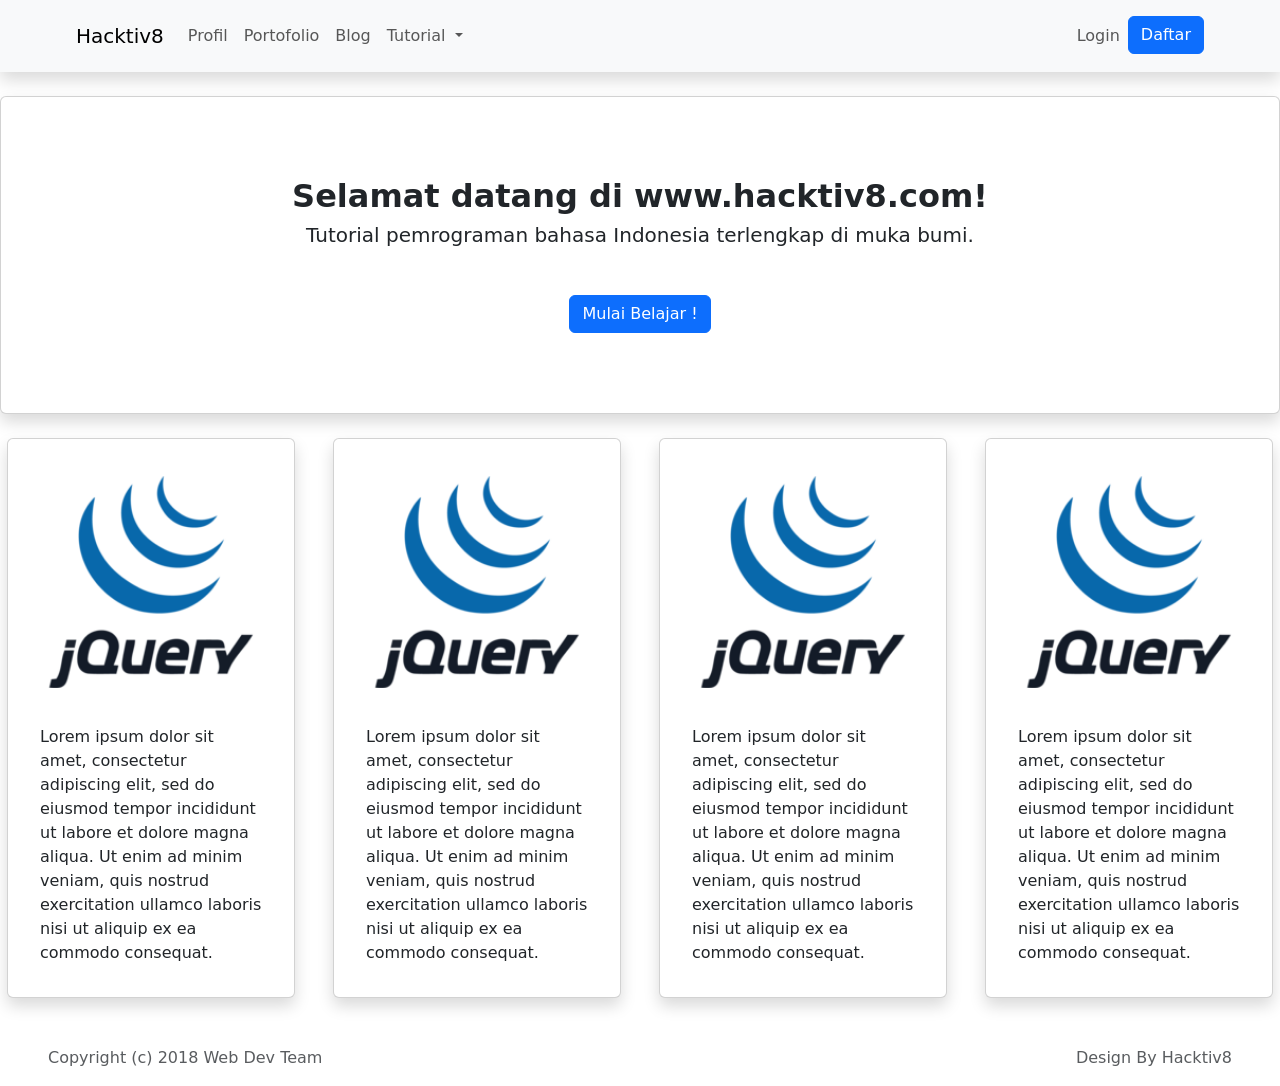
<file: Sesi 1-4/index.html>
<!DOCTYPE html>
<head>
    <link href="https://cdn.jsdelivr.net/npm/bootstrap@5.1.3/dist/css/bootstrap.min.css" rel="stylesheet" integrity="sha384-1BmE4kWBq78iYhFldvKuhfTAU6auU8tT94WrHftjDbrCEXSU1oBoqyl2QvZ6jIW3" crossorigin="anonymous">
    <title>Fahrian Ramaditiya - INPG-KS03-002</title>
</head>
<body>
  <nav class="navbar navbar-expand-lg navbar-light bg-light shadow p-3">
    <div class="container-fluid mx-5">
      <a class="navbar-brand" href="#">Hacktiv8</a>
      <button class="navbar-toggler" type="button" data-bs-toggle="collapse" data-bs-target="#navbarNav" aria-controls="navbarNav" aria-expanded="false" aria-label="Toggle navigation">
        <span class="navbar-toggler-icon"></span>
      </button>
      <div class="collapse navbar-collapse" id="navbarNav">
        <ul class="navbar-nav">
          <li class="nav-item">
            <a class="nav-link" aria-current="page" href="index.html">Profil</a>
          </li>
          <li class="nav-item">
            <a class="nav-link" href="porto.html">Portofolio</a>
          </li>
          <li class="nav-item">
            <a class="nav-link" href="blog.html">Blog</a>
          </li>
          <li class="nav-item dropdown">
            <a class="nav-link dropdown-toggle" href="#" id="navbarDropdown" role="button" data-bs-toggle="dropdown" aria-expanded="false">
              Tutorial
            </a>
            <ul class="dropdown-menu" aria-labelledby="navbarDropdown">
              <li><a class="dropdown-item" href="#">HTML</a></li>
              <li><a class="dropdown-item" href="#">CSS</a></li>
              <!-- <li><hr class="dropdown-divider"></li> -->
              <li><a class="dropdown-item" href="#">Javascript</a></li>
              <li><a class="dropdown-item" href="#">JQuery</a></li>
              <li><a class="dropdown-item" href="#">Codeigniter</a></li>
            </ul>
          </li>
        </ul>
        <div class="ms-auto">
          <div class="navbar-nav">
            <div class="nav-item">
              <a class="nav-link" href="#">Login</a>
            </div>
            <div class="nav-item">
              <button class="btn btn-primary">Daftar</button>
            </div>
          </div>
        </div>
        
      </div>
    </div>
  </nav>
  <div class="card text-center my-4 shadow p-3">
    <div class="card-body">
      <div class="my-5">
        <h2 class="card-title fw-bold">Selamat datang di www.hacktiv8.com!</h2>
        <h5 class="card-text mb-5">Tutorial pemrograman bahasa Indonesia terlengkap di muka bumi.</h5>
        <a href="#" class="btn btn-primary">Mulai Belajar !</a>
      </div>
    </div>
  </div>
  <div class="row my-auto">
    <div class="card shadow p-3 mx-auto" style="width: 18rem;">
      <img src="images/jquery.png" class="card-img-top" alt="...">
      <div class="card-body">
        <p class="card-text">Lorem ipsum dolor sit amet, consectetur adipiscing elit, sed do eiusmod tempor incididunt ut labore et dolore magna aliqua. Ut enim ad minim veniam, quis nostrud exercitation ullamco laboris nisi ut aliquip ex ea commodo consequat.</p>
      </div>
    </div>
    <div class="card shadow p-3 mx-auto" style="width: 18rem;">
      <img src="images/jquery.png" class="card-img-top" alt="...">
      <div class="card-body">
        <p class="card-text">Lorem ipsum dolor sit amet, consectetur adipiscing elit, sed do eiusmod tempor incididunt ut labore et dolore magna aliqua. Ut enim ad minim veniam, quis nostrud exercitation ullamco laboris nisi ut aliquip ex ea commodo consequat.</p>
      </div>
    </div>
    <div class="card shadow p-3 mx-auto" style="width: 18rem;">
      <img src="images/jquery.png" class="card-img-top" alt="...">
      <div class="card-body">
        <p class="card-text">Lorem ipsum dolor sit amet, consectetur adipiscing elit, sed do eiusmod tempor incididunt ut labore et dolore magna aliqua. Ut enim ad minim veniam, quis nostrud exercitation ullamco laboris nisi ut aliquip ex ea commodo consequat.</p>
      </div>
    </div>
    <div class="card shadow p-3 mx-auto" style="width: 18rem;">
      <img src="images/jquery.png" class="card-img-top" alt="...">
      <div class="card-body">
        <p class="card-text">Lorem ipsum dolor sit amet, consectetur adipiscing elit, sed do eiusmod tempor incididunt ut labore et dolore magna aliqua. Ut enim ad minim veniam, quis nostrud exercitation ullamco laboris nisi ut aliquip ex ea commodo consequat.</p>
      </div>
    </div>
  </div>
  <div class="d-flex justify-content-between card-footer mt-5">
    <p class="text-muted mx-5">
      Copyright (c) 2018 Web Dev Team
    </p>
    <p class="text-muted mx-5">
      Design By Hacktiv8
    </p>
  </div>
</body>
<footer>
  <script src="https://cdn.jsdelivr.net/npm/bootstrap@5.1.3/dist/js/bootstrap.bundle.min.js" integrity="sha384-ka7Sk0Gln4gmtz2MlQnikT1wXgYsOg+OMhuP+IlRH9sENBO0LRn5q+8nbTov4+1p" crossorigin="anonymous"></script>
</footer>
</html>
</file>
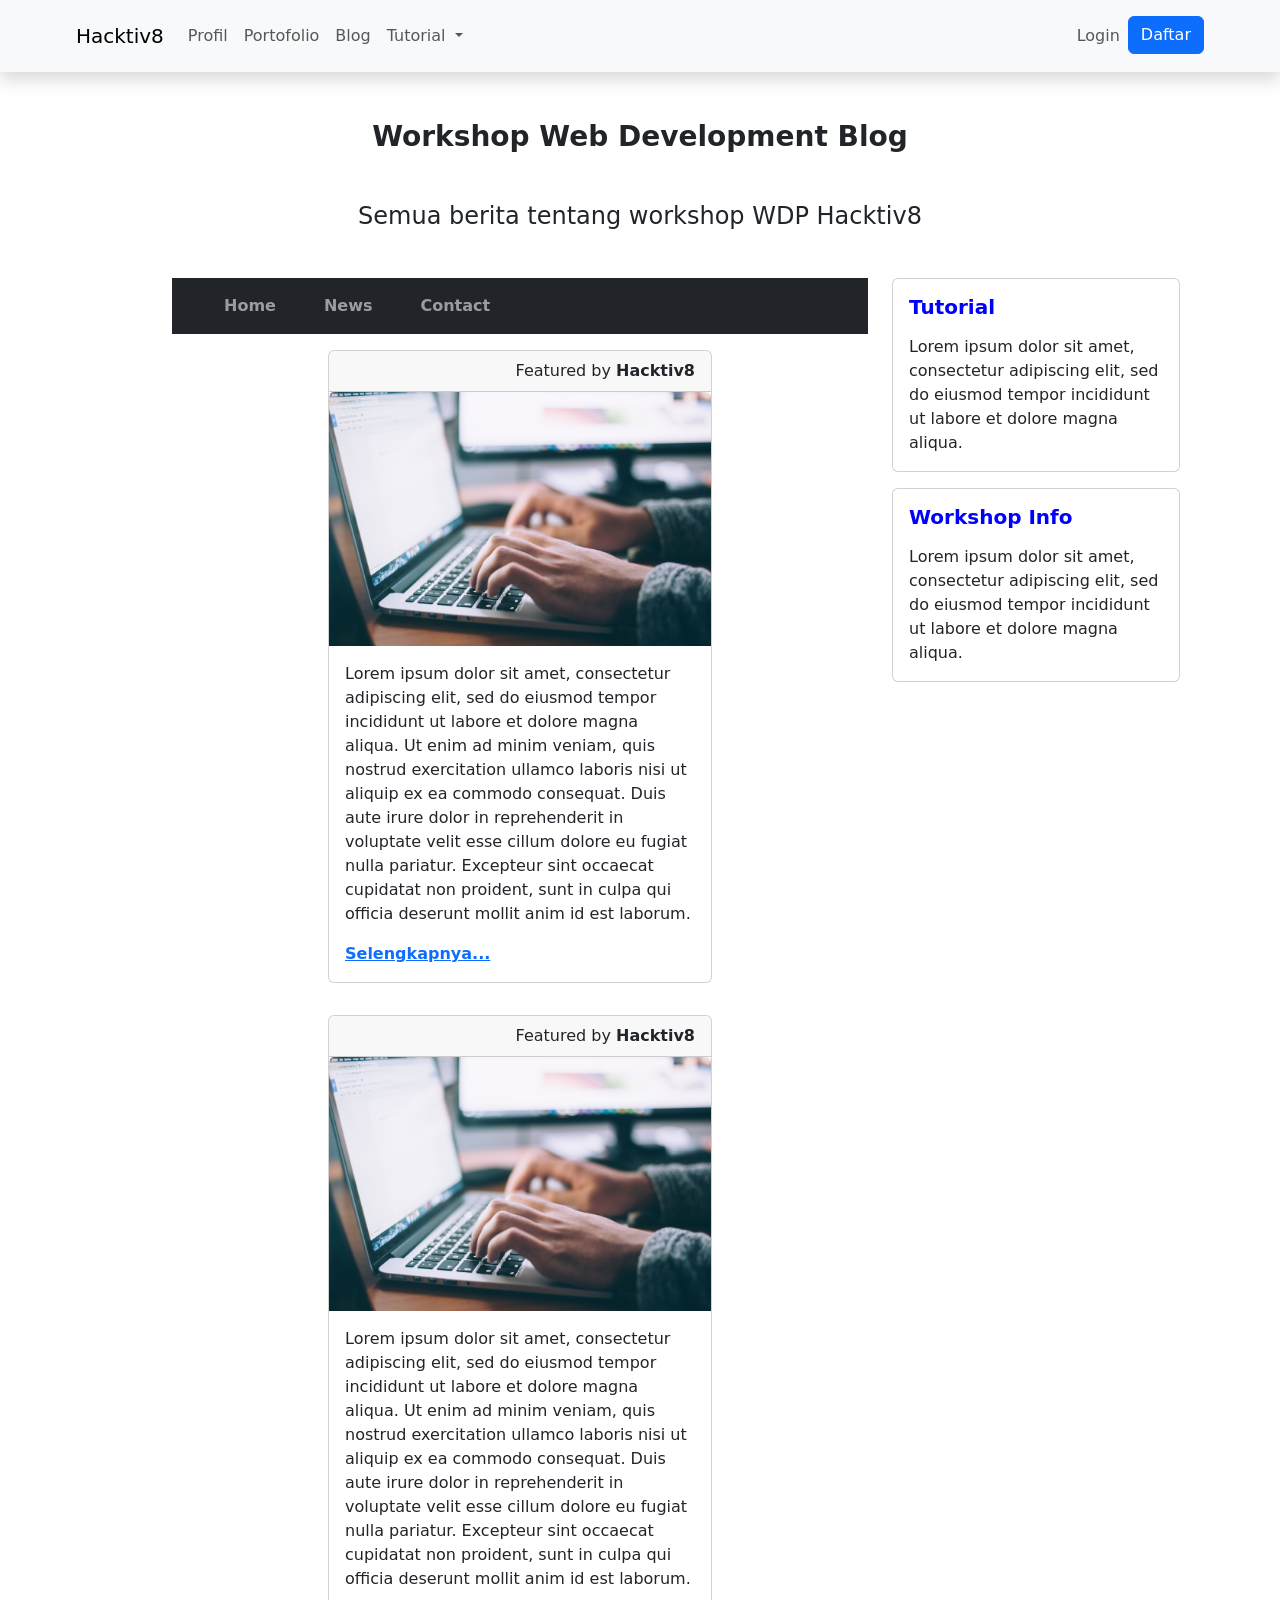
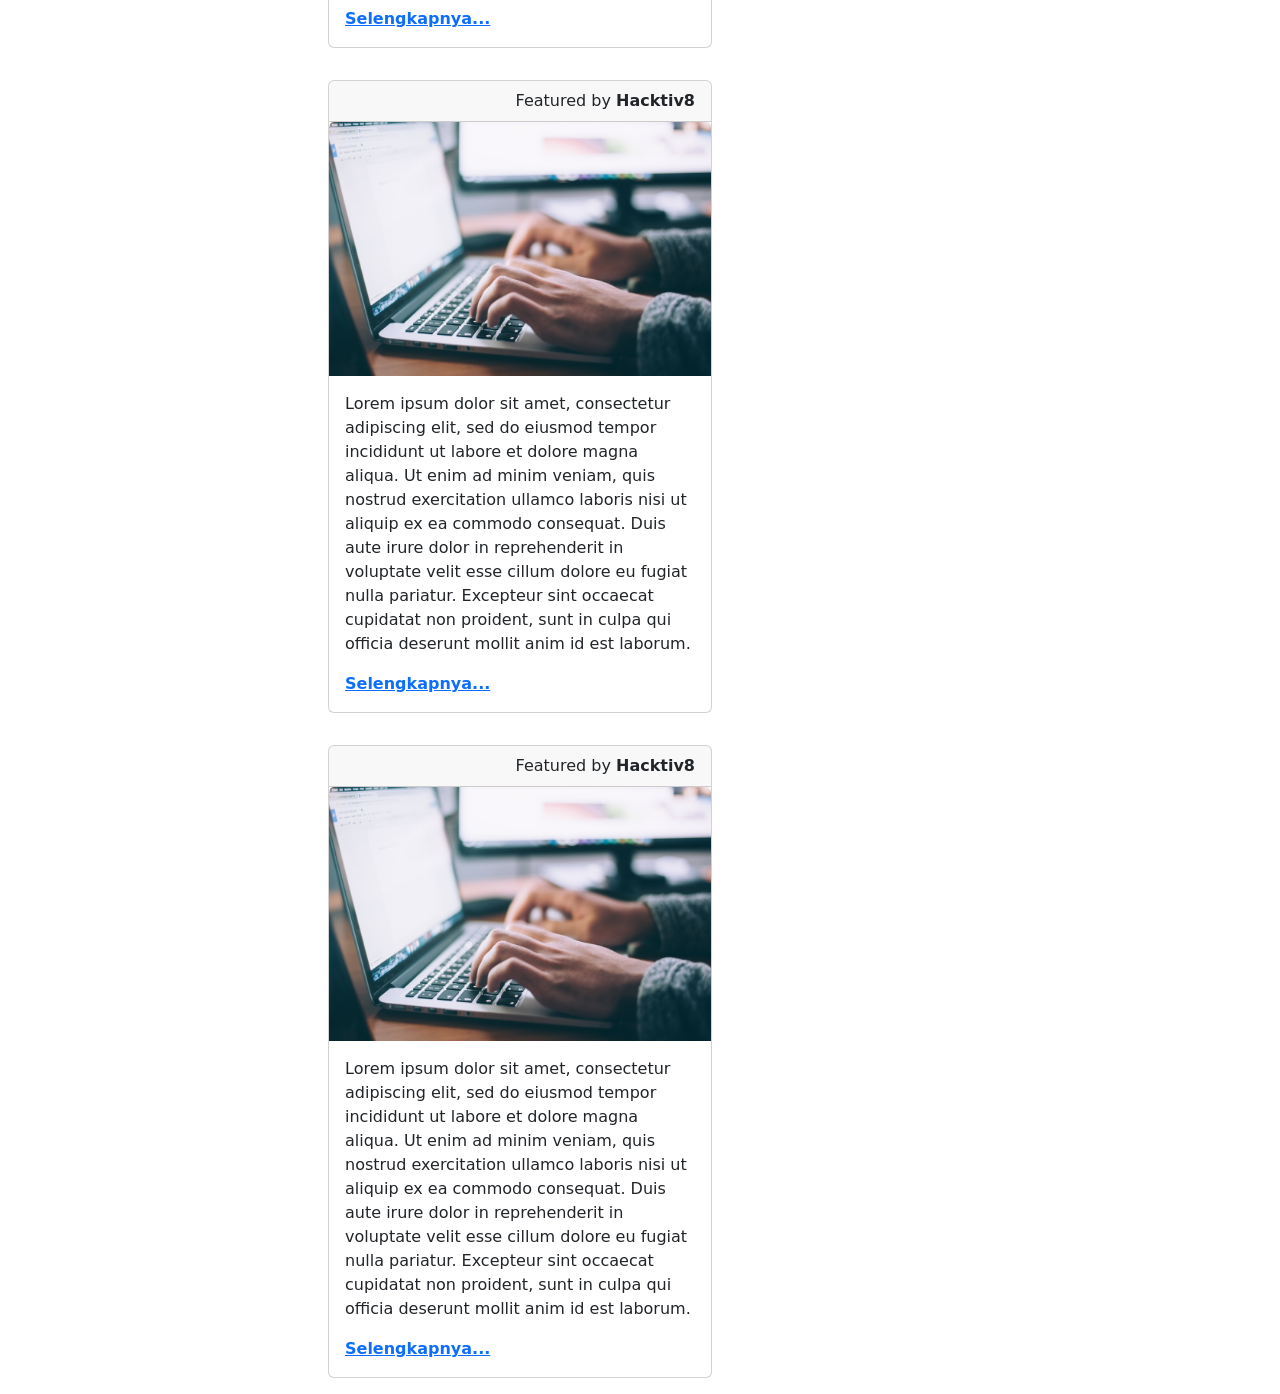
<file: Sesi 1-4/blog.html>
<!DOCTYPE html>
<head>
    <link href="https://cdn.jsdelivr.net/npm/bootstrap@5.1.3/dist/css/bootstrap.min.css" rel="stylesheet" integrity="sha384-1BmE4kWBq78iYhFldvKuhfTAU6auU8tT94WrHftjDbrCEXSU1oBoqyl2QvZ6jIW3" crossorigin="anonymous">
    <title>Fahrian Ramaditiya - INPG-KS03-002</title>
</head>
<body>
  <nav class="navbar navbar-expand-lg navbar-light bg-light shadow p-3">
    <div class="container-fluid mx-5">
      <a class="navbar-brand" href="#">Hacktiv8</a>
      <button class="navbar-toggler" type="button" data-bs-toggle="collapse" data-bs-target="#navbarNav" aria-controls="navbarNav" aria-expanded="false" aria-label="Toggle navigation">
        <span class="navbar-toggler-icon"></span>
      </button>
      <div class="collapse navbar-collapse" id="navbarNav">
        <ul class="navbar-nav">
          <li class="nav-item">
            <a class="nav-link" aria-current="page" href="index.html">Profil</a>
          </li>
          <li class="nav-item">
            <a class="nav-link" href="porto.html">Portofolio</a>
          </li>
          <li class="nav-item">
            <a class="nav-link" href="blog.html">Blog</a>
          </li>
          <li class="nav-item dropdown">
            <a class="nav-link dropdown-toggle" href="#" id="navbarDropdown" role="button" data-bs-toggle="dropdown" aria-expanded="false">
              Tutorial
            </a>
            <ul class="dropdown-menu" aria-labelledby="navbarDropdown">
              <li><a class="dropdown-item" href="#">HTML</a></li>
              <li><a class="dropdown-item" href="#">CSS</a></li>
              <!-- <li><hr class="dropdown-divider"></li> -->
              <li><a class="dropdown-item" href="#">Javascript</a></li>
              <li><a class="dropdown-item" href="#">JQuery</a></li>
              <li><a class="dropdown-item" href="#">Codeigniter</a></li>
            </ul>
          </li>
        </ul>
        <div class="ms-auto">
          <div class="navbar-nav">
            <div class="nav-item">
              <a class="nav-link" href="#">Login</a>
            </div>
            <div class="nav-item">
              <button class="btn btn-primary">Daftar</button>
            </div>
          </div>
        </div>
        
      </div>
    </div>
  </nav>
  <h3 class="text-center fw-bold my-5">Workshop Web Development Blog</h3>
  <h4 class="text-center card-text mb-5">Semua berita tentang workshop WDP Hacktiv8</h4>
  <div class="d-flex flex-row mx-auto justify-content-center w-75">
    <div class="container">
      <nav class="navbar navbar-expand-lg navbar-dark bg-dark">
        <div class="container-fluid">
          <div class="collapse navbar-collapse" id="navbarNavDropdown">
            <ul class="navbar-nav mx-3">
              <li class="nav-item mx-3">
                <a class="nav-link fw-bold" href="#">Home</a>
              </li>
              <li class="nav-item mx-3">
                <a class="nav-link fw-bold" href="#">News</a>
              </li>
              <li class="nav-item mx-3">
                <a class="nav-link fw-bold" href="#">Contact</a>
              </li>
            </ul>
          </div>
        </div>
      </nav>
      <div class="d-flex flex-row justify-content-center flex-wrap"> 
        <div class="card my-3 mx-3" style="width: 24em;">
          <div class="card-header text-end">
            Featured by <b>Hacktiv8</b>
          </div>
          <img src="images/blog-1.jpg" class="card-img-top" alt="...">
          <div class="card-body">
            <p class="card-text">Lorem ipsum dolor sit amet, consectetur adipiscing elit, sed do eiusmod tempor incididunt ut labore et dolore magna aliqua. Ut enim ad minim veniam, quis nostrud exercitation ullamco laboris nisi ut aliquip ex ea commodo consequat. Duis aute irure dolor in reprehenderit in voluptate velit esse cillum dolore eu fugiat nulla pariatur. Excepteur sint occaecat cupidatat non proident, sunt in culpa qui officia deserunt mollit anim id est laborum.</p>
            <a href="#" class="card-link"><b>Selengkapnya...</b></a>
          </div>
        </div>
        <div class="card my-3 mx-3" style="width: 24em;">
          <div class="card-header text-end">
            Featured by <b>Hacktiv8</b>
          </div>
          <img src="images/blog-1.jpg" class="card-img-top" alt="...">
          <div class="card-body">
            <p class="card-text">Lorem ipsum dolor sit amet, consectetur adipiscing elit, sed do eiusmod tempor incididunt ut labore et dolore magna aliqua. Ut enim ad minim veniam, quis nostrud exercitation ullamco laboris nisi ut aliquip ex ea commodo consequat. Duis aute irure dolor in reprehenderit in voluptate velit esse cillum dolore eu fugiat nulla pariatur. Excepteur sint occaecat cupidatat non proident, sunt in culpa qui officia deserunt mollit anim id est laborum.</p>
            <a href="#" class="card-link"><b>Selengkapnya...</b></a>
          </div>
        </div>
        <div class="card my-3 mx-3" style="width: 24em;">
          <div class="card-header text-end">
            Featured by <b>Hacktiv8</b>
          </div>
          <img src="images/blog-1.jpg" class="card-img-top" alt="...">
          <div class="card-body">
            <p class="card-text">Lorem ipsum dolor sit amet, consectetur adipiscing elit, sed do eiusmod tempor incididunt ut labore et dolore magna aliqua. Ut enim ad minim veniam, quis nostrud exercitation ullamco laboris nisi ut aliquip ex ea commodo consequat. Duis aute irure dolor in reprehenderit in voluptate velit esse cillum dolore eu fugiat nulla pariatur. Excepteur sint occaecat cupidatat non proident, sunt in culpa qui officia deserunt mollit anim id est laborum.</p>
            <a href="#" class="card-link"><b>Selengkapnya...</b></a>
          </div>
        </div>
        <div class="card my-3 mx-3" style="width: 24em;">
          <div class="card-header text-end">
            Featured by <b>Hacktiv8</b>
          </div>
          <img src="images/blog-1.jpg" class="card-img-top" alt="...">
          <div class="card-body">
            <p class="card-text">Lorem ipsum dolor sit amet, consectetur adipiscing elit, sed do eiusmod tempor incididunt ut labore et dolore magna aliqua. Ut enim ad minim veniam, quis nostrud exercitation ullamco laboris nisi ut aliquip ex ea commodo consequat. Duis aute irure dolor in reprehenderit in voluptate velit esse cillum dolore eu fugiat nulla pariatur. Excepteur sint occaecat cupidatat non proident, sunt in culpa qui officia deserunt mollit anim id est laborum.</p>
            <a href="#" class="card-link"><b>Selengkapnya...</b></a>
          </div>
        </div>
      </div>
      
    </div>
    <div class="container w-25">
      <div class="d-flex flex-column justify-content-center">
        <div class="card mb-3" style="width: 18rem;">
          <div class="card-body">
            <h5 class="card-title fw-bold mb-3" style="color:blue">Tutorial</h5>
            <p class="card-text">Lorem ipsum dolor sit amet, consectetur adipiscing elit, sed do eiusmod tempor incididunt ut labore et dolore magna aliqua.</p>
          </div>
        </div>
        <div class="card mb-3" style="width: 18rem;">
          <div class="card-body">
            <h5 class="card-title fw-bold mb-3" style="color:blue">Workshop Info</h5>
            <p class="card-text">Lorem ipsum dolor sit amet, consectetur adipiscing elit, sed do eiusmod tempor incididunt ut labore et dolore magna aliqua.</p>
          </div>
        </div>
      </div>
    </div>
  </div>
  
  
  
</body>
<footer>
  <script src="https://cdn.jsdelivr.net/npm/bootstrap@5.1.3/dist/js/bootstrap.bundle.min.js" integrity="sha384-ka7Sk0Gln4gmtz2MlQnikT1wXgYsOg+OMhuP+IlRH9sENBO0LRn5q+8nbTov4+1p" crossorigin="anonymous"></script>
</footer>
</html>
</file>
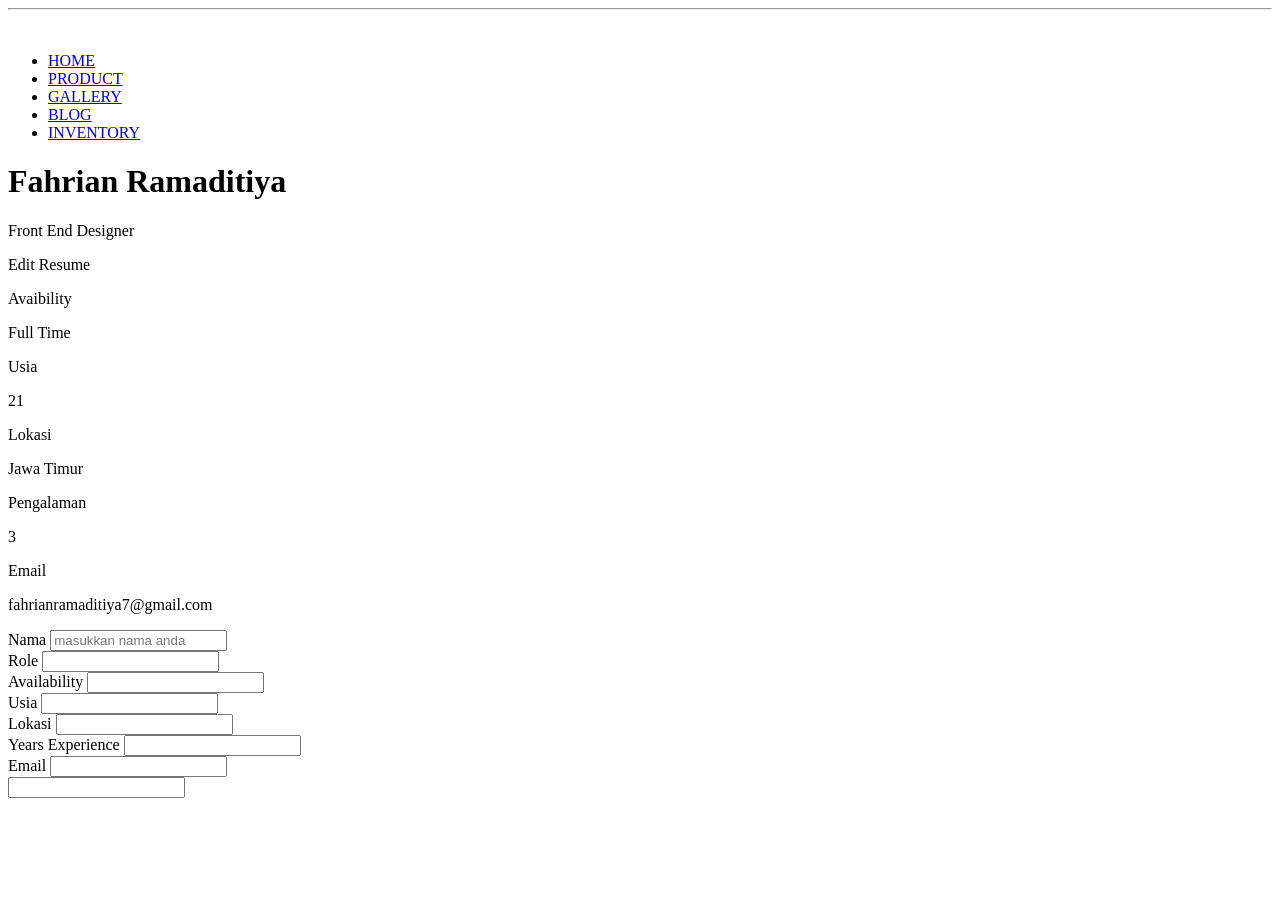
<file: Sesi 1-4/ekspektasi.html>
<!DOCTYPE html>
<body>
    <hr>
    <br>
    <ul>
        <li><a href="#">HOME</a></li>
        <li><a href="#">PRODUCT</a></li>
        <li><a href="#">GALLERY</a></li>
        <li><a href="#">BLOG</a></li>
        <li><a href="#">INVENTORY</a></li>
    </ul>
    <h1>
        Fahrian Ramaditiya
    </h1>
    <p>Front End Designer</p>
    <p>Edit Resume</p>
    <p>Avaibility</p>
    <p>Full Time</p>
    <p>Usia</p>
    <p>21</p>
    <p>Lokasi</p>
    <p>Jawa Timur</p>
    <p>Pengalaman</p>
    <p>3</p>
    <p>Email</p>
    <p>fahrianramaditiya7@gmail.com</p>
    <label>Nama</label>
    <input type="text" placeholder="masukkan nama anda">
    <br>
    <label>Role</label>
    <input type="text">
    <br>
    <label>Availability</label>
    <input type="text">
    <br>
    <label>Usia</label>
    <input type="number">
    <br>
    <label>Lokasi</label>
    <input type="text">
    <br>
    <label>Years Experience</label>
    <input type="text">
    <br>
    <label>Email</label>
    <input type="email"><br>
    <input type="text">
</body>

</html>
</file>
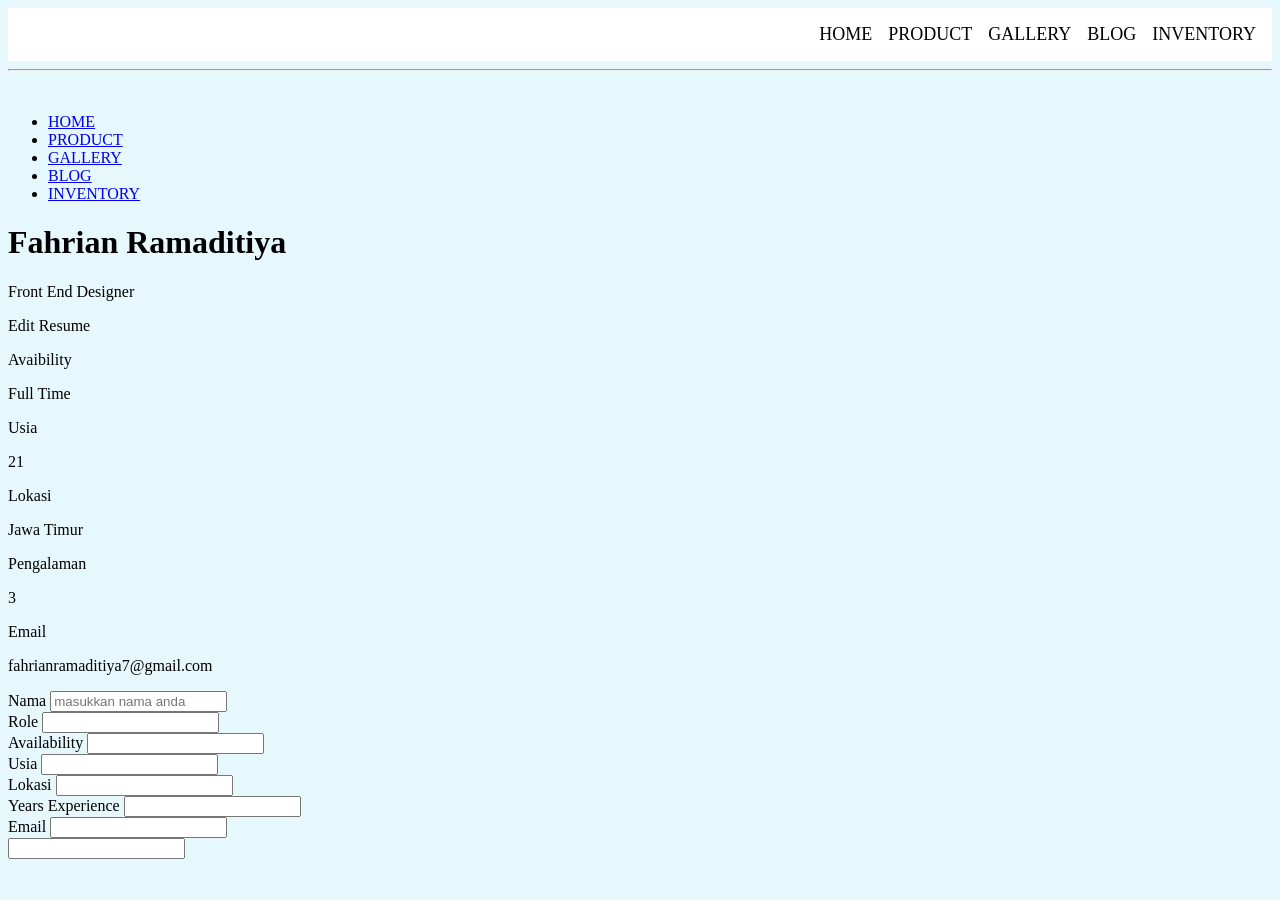
<file: Sesi 1-4/ekspektasi_css.html>
<!DOCTYPE html>
<body>
    <style>
        body{
            background-color: rgb(231, 248, 253);
        }
        .nav{
            background-color: white;
            width: 100%;
            display: flex;
            flex-direction: row-reverse;
            justify-content: space-between;

        }
        .menu{
            display: flex;
            flex-direction: row;
        }
        .menu .menu-item{
            list-style-type: none;
            margin-right: 1em;
        }
        .menu .menu-item a{
            text-decoration: none;
            color: black;
            font-size: large;
        }
    </style>
    <nav class="nav">
        <ul class="menu">
            <li class="menu-item">
                <a href="#" >HOME</a>
            </li>
            <li class="menu-item">
                <a href="#" >PRODUCT</a>

            </li>
            <li class="menu-item">
                <a href="#" >GALLERY</a>

            </li>
            <li class="menu-item">
                <a href="#" >BLOG</a>

            </li>
            <li class="menu-item">
                <a href="#" >INVENTORY</a>
            </li>
        </ul>

    </nav>
    <hr>
    <br>
    <ul>
        <li><a href="#">HOME</a></li>
        <li><a href="#">PRODUCT</a></li>
        <li><a href="#">GALLERY</a></li>
        <li><a href="#">BLOG</a></li>
        <li><a href="#">INVENTORY</a></li>
    </ul>
    <h1>
        Fahrian Ramaditiya
    </h1>
    <p>Front End Designer</p>
    <p>Edit Resume</p>
    <p>Avaibility</p>
    <p>Full Time</p>
    <p>Usia</p>
    <p>21</p>
    <p>Lokasi</p>
    <p>Jawa Timur</p>
    <p>Pengalaman</p>
    <p>3</p>
    <p>Email</p>
    <p>fahrianramaditiya7@gmail.com</p>
    <label>Nama</label>
    <input type="text" placeholder="masukkan nama anda">
    <br>
    <label>Role</label>
    <input type="text">
    <br>
    <label>Availability</label>
    <input type="text">
    <br>
    <label>Usia</label>
    <input type="number">
    <br>
    <label>Lokasi</label>
    <input type="text">
    <br>
    <label>Years Experience</label>
    <input type="text">
    <br>
    <label>Email</label>
    <input type="email"><br>
    <input type="text">
</body>

</html>
</file>
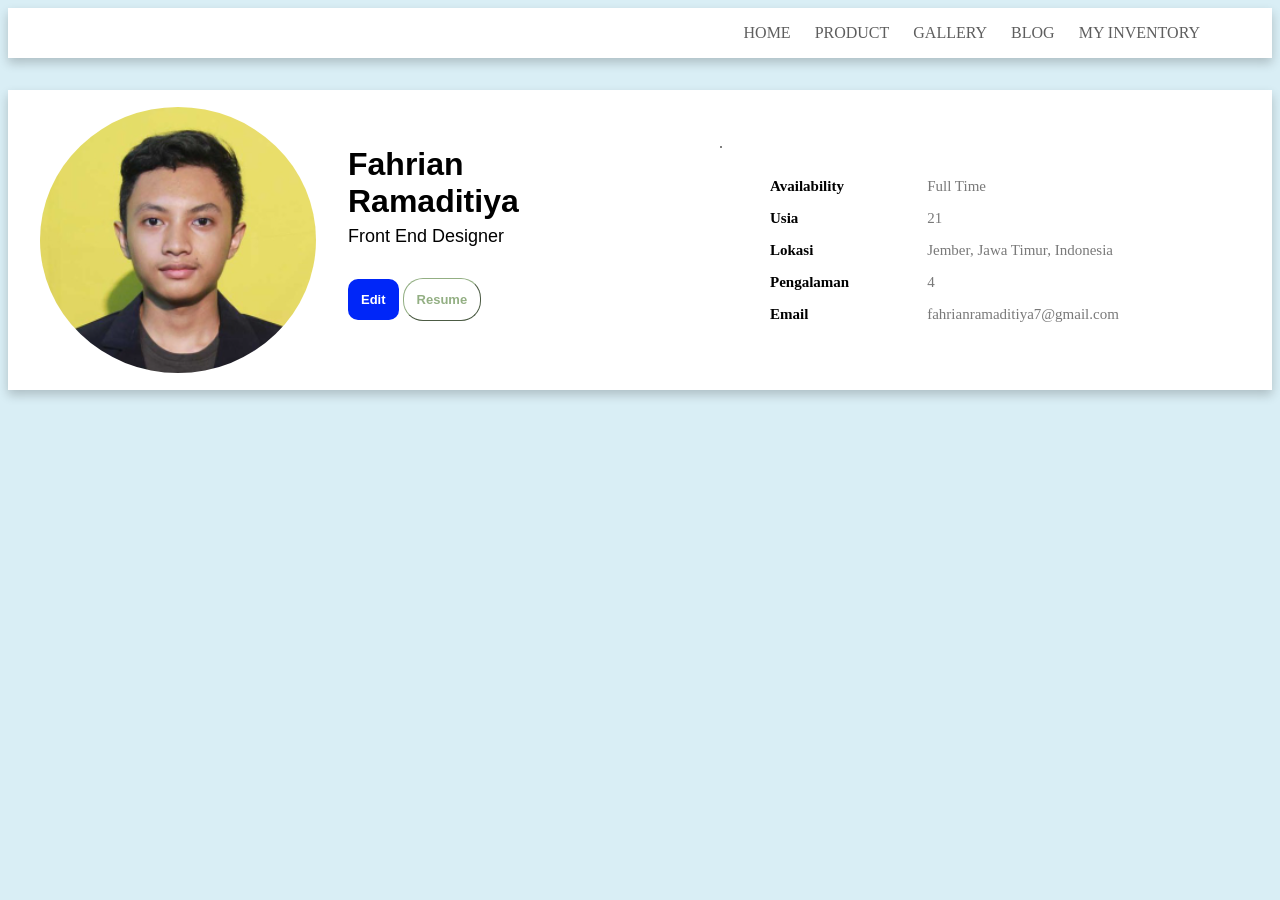
<file: Sesi 1-4/porto.html>
<html>
    <head>
        <title>Sesi 1</title>
        <link rel="stylesheet" href="style.css">
    </head>
    <body>
        <!-- Navigation Bar -->
        <nav class="nav">
            <ul class="menu">
                <li class="menu-item">
                    <a href="index.html" >HOME</a>
                </li>
                <li class="menu-item">
                    <a href="#" >PRODUCT</a>
                    
                </li>
                <li class="menu-item">
                    <a href="#" >GALLERY</a>
                    
                </li>
                <li class="menu-item">
                    <a href="blog.html" >BLOG</a>
                    
                </li>
                <li class="menu-item">
                    <a href="#" >MY INVENTORY</a>
                </li>
            </ul>
            
        </nav>
        <header class="header">
            
        </header>
        <main>
            <!-- Profile -->
            <section class="profile-section">
                <div class="left-profile">
                    <div class="profile-image">
                        <img src="images/profile.png" alt="profile_picture" style="border-radius: 50%;">
                    </div>
                    <div class="profile-intro">
                        <div id="datanama" class="nama">
                            Fahrian Ramaditiya
                        </div>
                        
                        <div id="datajabatan" class="jabatan">
                            Front End Designer
                        </div>
                        <div>
                            <div>
                                <button onclick="hideform() & TampilkanData()" class="btn-kontak">Edit</button>
                                <button class="btn-resume">Resume</button>
                            </div>
                        </div>
                    </div>
                    
                </div>
                <div class="line">
                    <hr size="2" color="grey">
                </div>
                <div class="right-profile">
                    <div class="availability-section-title">
                        Availability
                    </div>
                    <div class="availability-section-title">
                        Usia
                    </div>
                    <div class="availability-section-title">
                        Lokasi
                    </div>
                    <div class="availability-section-title">
                        Pengalaman
                    </div>
                    <div class="availability-section-title">
                        Email
                    </div>
                </div>
                <div class="right-profile">
                    <div id="dataavail" class="availability-section-content">
                        Full Time
                    </div>
                    <div id="dataumur" class="availability-section-content">
                        21
                    </div>
                    <div id="datalokasi" class="availability-section-content">
                        Jember, Jawa Timur, Indonesia
                    </div>
                    <div id="datapengalaman" class="availability-section-content">
                        4
                    </div>
                    <div id="dataemail" class="availability-section-content">
                        fahrianramaditiya7@gmail.com
                    </div>
                </div>
            </section>
            <!-- Forms -->
            <section id="form" style="display: none;" class="form-section">
                <form>
                    <div id="formdata" class="form-content">
                        <label class="form-title" style="margin-top: 1em;">Name</label>
                        <input class="form-input" type="text" name="name" id="name" placeholder="Name">
                        <label class="form-title">Role</label>
                        <input class="form-input" type="text" name="role" id="role" placeholder="Role">
                        <label class="form-title">Availability</label>
                        <input class="form-input" type="text" name="availability" id="availability" placeholder="Availability">
                        <label class="form-title">Age</label>
                        <input class="form-input" type="text" name="age" id="age" placeholder="Age">
                        <label class="form-title">Lokasi</label>
                        <input class="form-input" type="text" name="lokasi" id="lokasi" placeholder="Location">
                        <label class="form-title">Years Experience</label>
                        <input class="form-input" type="text" name="experience" id="experience" placeholder="Experience">
                        <label class="form-title">Email</label>
                        <input class="form-input" type="email" name="email" id="email" placeholder="ex : yourname@gmail.com">
                        <button onclick="UbahData()" type="button" class="form-submit">SUBMIT</button>
                    </div>
                </form>
            </section>
        </main>
        <script>
            function hideform(){
                var form = document.getElementById("form");
                if (form.style.display == 'none'){
                    form.style.display = 'block';
                }
                else{
                    form.style.display = 'none';
                }
            }
            function ChangeForm(id1,id2){
                document.getElementById(id1).value = document.getElementById(id2).innerText;
            }
            function ChangeValue(id1,id2){
                document.getElementById(id1).innerText = document.getElementById(id2).value;
            }
            var data_form = ["name","role","availability","age","lokasi","experience","email"];
            var data_div = ["datanama","datajabatan","dataavail","dataumur","datalokasi","datapengalaman","dataemail"];
            
            function TampilkanData(){
                for (i in data_form){
                    ChangeForm(data_form[i],data_div[i]);
                    console.log(data_form[i]);
                }
            }
            function UbahData(){
                for (i in data_div){
                    ChangeValue(data_div[i],data_form[i]);
                }
                
            }
        </script>
        <footer>
        </footer>
    </body>
</html>
</file>
<file: Sesi 1-4/style.css>
body{
    background-color: rgb(217, 238, 245);
}
.nav{
    background-color: white;
    width: 100%;
    display: flex;
    flex-direction: row-reverse;
    justify-content: space-between;
    box-shadow: 0 5px 10px 0 rgba(0,0,0,.2);
}
.menu{
    display: flex;
    flex-direction: row;
    margin-right: 3em;
}
.menu .menu-item{
    list-style-type: none;
    margin-right: 1.5em;
}
.menu .menu-item a{
    font-family: 'Trebuchet MS';
    text-decoration: none;
    color: rgb(94, 94, 94);
    font-size: medium;
}
.profile-section{
    margin-top: 2em;
    margin-bottom: 2em;
    background-color: white;
    width: 100%;
    height: 300px;
    display: flex;
    flex-direction: row;
    box-shadow: 0 5px 10px 0 rgba(0,0,0,.2);
}
.left-profile{
    width: 50%;
    height: 100%;
    display: flex;
    flex-direction: row;
    justify-content: start;
    align-items: center;
}
.left-profile .nama{
    font-family: Arial;
    font-size: 32px;
    font-weight: bold;
    color: black;
    margin-bottom: 0.2em;
}
.left-profile .jabatan{
    font-family: Arial;
    font-size: 18px;
    font-weight:lighter;
    color: black;
    margin-bottom: 1em;
}
.left-profile .btn-kontak{
    background-color: #0026F8;
    color: white;
    padding: 1em;
    border: none;
    border-radius: 10px;
    font-size: small;
    font-weight: bold;
    margin-top: 1em;
    margin-bottom: 1em;
}
.left-profile .btn-resume{
    background-color: white;
    color: #93AF83;
    padding: 1em;
    border-width: 1px;
    border-color: #93AF83;
    border-radius: 20px;
    font-size: small;
    font-weight: bold;
    margin-top: 1em;
    margin-bottom: 1em;
}
.left-profile .btn-kontak:hover {
    background-color: #140083;
}
.left-profile .btn-resume:hover {
    background-color: #646464;
    color: white;
}
.left-profile .profile-image{
    padding-left: 2em;
}
.left-profile .profile-intro{
    padding-left: 2em;
}

.line{
    display: flex;
    flex-direction: row;
    padding-left: 5em;
    padding-top: 3em;
    padding-bottom: 3em;
}

.right-profile {
    height: 100%;
    display: flex;
    flex-direction: column;
    padding-top: 5.5em;
    padding-left: 3em;
    justify-content: start;
    width: auto;
}
.right-profile .availability-section-title{
    display: flex;
    flex-direction: row;
    align-items: center;
    margin-bottom: 1em;
    font-size: 15px;
    font-weight: bold;
}
.right-profile .availability-section-content{
    display: flex;
    flex-direction: row;
    align-items: center;
    margin-bottom: 1em;
    margin-left: 2em;
    font-size: 15px;
    color: rgb(121, 121, 121);
}
.form-section{
    background-color: white;
    width: 100%;
    display: flex;
    flex-direction: column;
    height: auto;
    box-shadow: 0 5px 10px 0 rgba(0,0,0,.2);
}
.form-content{
    margin-left: 1em;
    margin-right: 1em;
    padding-top: 1em;
    padding-bottom: 1em;
    width: auto;
}
.form-content .form-title{
    font-family: Arial;
    font-size: medium;
    font-weight: bold;
}
.form-content .form-input{
    width: 100%;
    padding: 4px 8px;
    margin: 8px 0;
    box-sizing: border-box;
}
.form-content .form-submit{
    background-color: #4CAF50;
    color: white;
    width: 100%;
    padding: 6px 12px;
    margin: 8px 0;
    box-sizing: border-box;
    font-family: Arial;
    font-size: medium;
}
</file>
